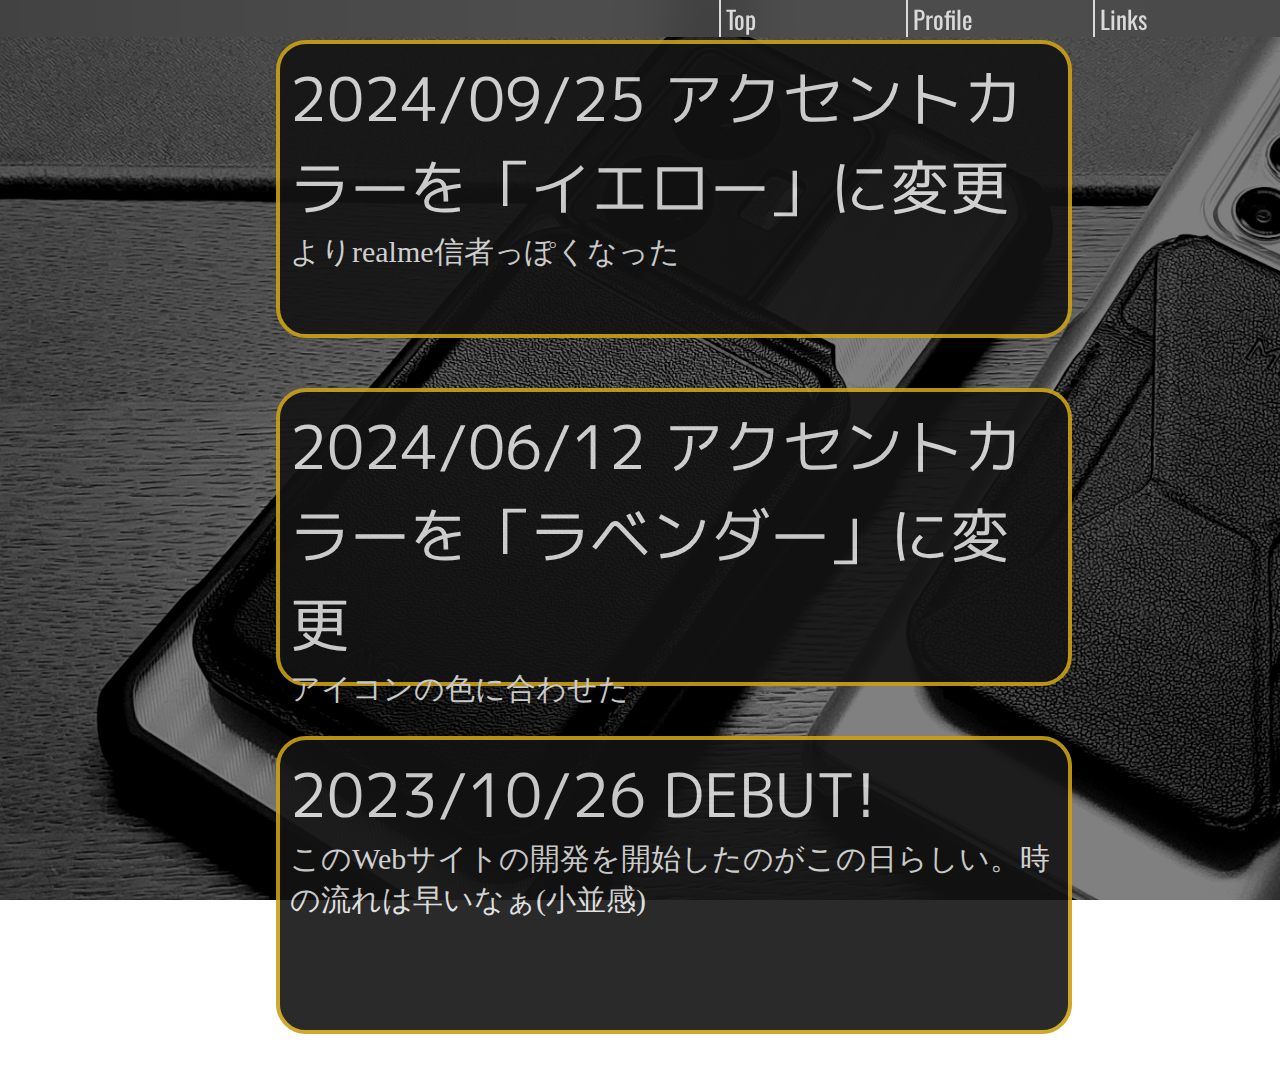
<file: news.html>
<!DOCTYPE html>
<html lang="ja">
<head>
<title>ダジモシャポータル</title>
<meta charset="utf-8">
<link rel="icon" href="images/example.ico">
<link rel="stylesheet" href="newsm.css" media="(max-width:1300px)">
<link rel="stylesheet" href="newsd.css" media="(min-width:1301px)">
</head>
<body>
<header>
<a href="snslinks.html">Links</a>
<a href="profile.html">Profile</a>
<a href="index.html">Top</a>
</header>
<main>
<div id="space"></div>
<ul id="contentsbox">
<li>
<p id="title">2024/09/25 アクセントカラーを「イエロー」に変更</p>
<p id="descrip">よりrealme信者っぽくなった</p>
</li>
<li>
<p id="title">2024/06/12 アクセントカラーを「ラベンダー」に変更</p>
<p id="descrip">アイコンの色に合わせた</p>
</li>
<li>
<p id="title">2023/10/26 DEBUT!</p>
<p id="descrip">このWebサイトの開発を開始したのがこの日らしい。時の流れは早いなぁ(小並感)</p>
</li>
</ul>
</main>
</body>
</html>
</file>
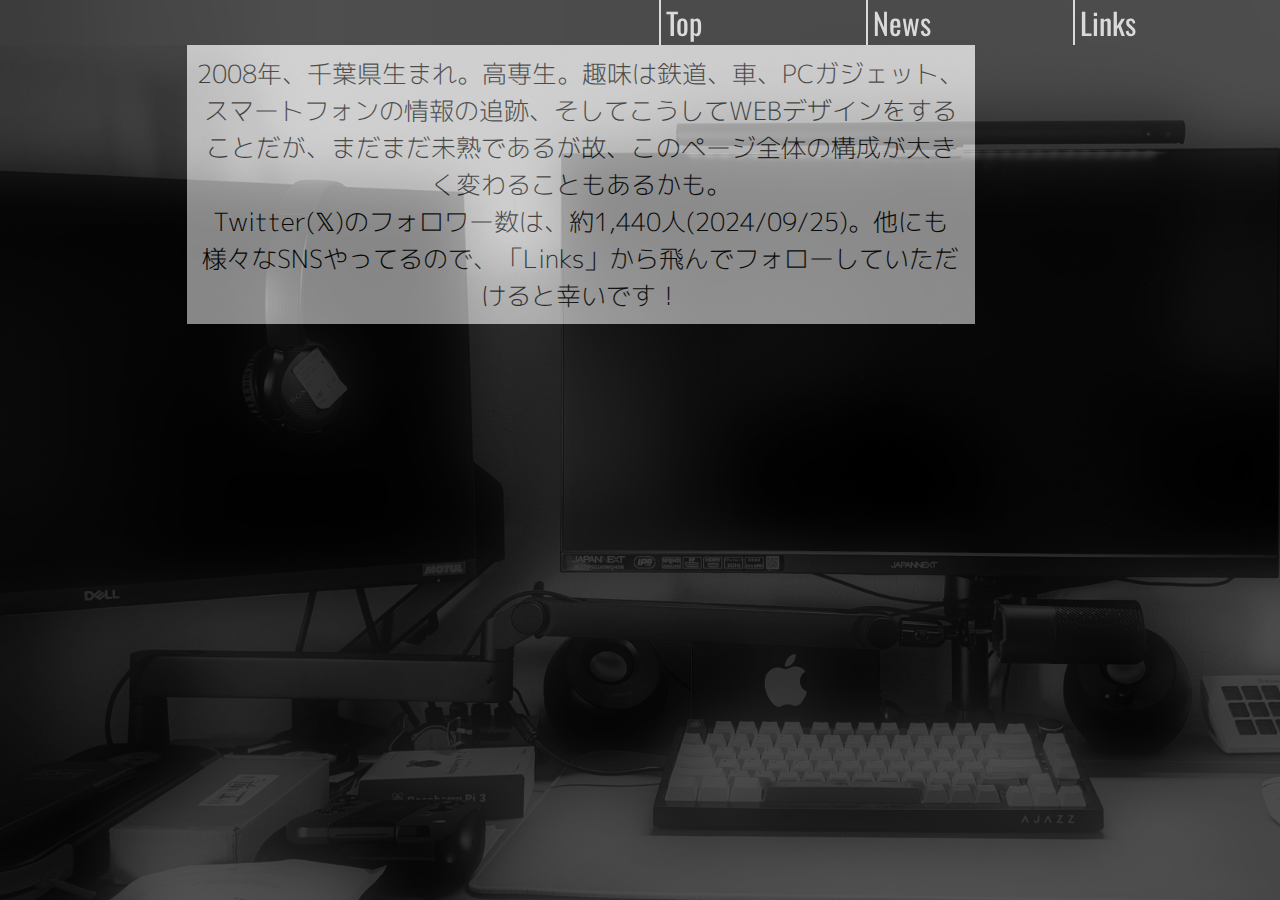
<file: profile.html>
<!DOCTYPE html>
<html lang="ja">
<head>
<title>ダジモシャポータル</title>
<meta charset="utf-8">
<meta name="viewport" content="width=device-width,initial-scale=1">
<link rel="icon" href="images/example.ico">
<link rel="stylesheet" href="profilem.css" media="(max-width:500px)">
<link rel="stylesheet" href="profiled.css" media="(min-width:501px)">
</head>
<body>
<header>
<a href="snslinks.html">Links</a>
<a href="news.html">News</a>
<a href="index.html">Top</a>
</header>
<main>
<div id="space">
</div>
<div id="contentsbox">
<div id="contentsspace"></div>
<div id="contents">
<p>2008年、千葉県生まれ。高専生。趣味は鉄道、車、PCガジェット、スマートフォンの情報の追跡、そしてこうしてWEBデザインをすることだが、まだまだ未熟であるが故、このページ全体の構成が大きく変わることもあるかも。</p>
<p></p>
<p>Twitter(𝕏)のフォロワー数は、約1,440人(2024/09/25)。他にも様々なSNSやってるので、「Links」から飛んでフォローしていただけると幸いです！</p>
</div>
@2024 dajimoxia
</div>
</main>
</body>
</html>
</file>
<file: newsm.css>
@import url('https://fonts.googleapis.com/css?family=Oswald:400,700');
@import url('https://fonts.googleapis.com/css2?family=Kosugi+Maru&family=M+PLUS+1p:wght@100;300;400;500;700;800;900&family=Zen+Maru+Gothic:wght@300;400;500;700;900&display=swap');
*{
    margin: 0;
}
body{
    background-image: url(images/third.jpg);
    width: 100%;
    background-attachment: fixed;
    background-size: cover;
}
:root{
    --accent-color: #caa012;
}
::selection{
    background-color: var(--accent-color);
}
header{
    -webkit-backdrop-filter: blur(30px);
	backdrop-filter: blur(30px);
    position: fixed;
    width: 100%;
    z-index: 1;
}
header a{
    float: left;
    float: right;
    display: block;
    text-decoration: none;
    color: #dadada;
    padding-left: 5px;
    list-style: none;
    font-family: "Oswald";
    font-size: 25px;
    width: 180px;
    border-left: solid 2px #dadada;
    transition: 0.3s;
}
header a:hover{
    background-color: var(--accent-color);
}
main{
    margin: auto;
    width: 100%;
    height: auto;
}
#space{
    height: 40px;
}
#contentsbox{
    list-style: none;
    margin: 0 auto;
    width: 60%;
    height: auto;
    opacity: 0.9;
}
#contentsbox li{
    width: 100%;
    height: 30vh;
    padding: 10px;
    margin-bottom: 50px;
    border-radius: 30px;
    background-color: #131313;
    border: solid 4px #caa012;
    text-decoration: none;
}
#contentsbox li #title{
    color: #ddd;
    font-size: 60px;
    font-family: "M Plus 1P";
}
#contentsbox li #descrip{
    color: #ddd;
    font-size: 30px;
    font-family: "M Plus 1P Light";
}
</file>
<file: newsd.css>
@import url('https://fonts.googleapis.com/css?family=Oswald:400,700');
@import url('https://fonts.googleapis.com/css2?family=Kosugi+Maru&family=M+PLUS+1p:wght@100;300;400;500;700;800;900&family=Zen+Maru+Gothic:wght@300;400;500;700;900&display=swap');
*{
    margin: 0;
}
body{
    background-image: url(images/third.jpg);
    width: 100%;
    background-attachment: fixed;
    background-size: cover;
}
:root{
    --accent-color: #caa012;
}
::selection{
    background-color: var(--accent-color);
}
header{
    -webkit-backdrop-filter: blur(30px);
	backdrop-filter: blur(30px);
    position: fixed;
    width: 100%;
    z-index: 1;
}
header a{
    float: left;
    float: right;
    display: block;
    text-decoration: none;
    color: #dadada;
    padding-left: 5px;
    list-style: none;
    font-family: "Oswald";
    font-size: 30px;
    width: 200px;
    border-left: solid 2px #dadada;
    transition: 0.3s;
}
header a:hover{
    background-color: var(--accent-color);
}
main{
    margin: auto;
    width: 100%;
    height: auto;
}
#space{
    height: 50px;
}
#contentsbox{
    list-style: none;
    display: flex;
    justify-content: center;
    align-items: center;
    margin: 0 auto;
    width: 100%;
    height: auto;
    opacity: 0.9;
}
#contentsbox li{
    width: 25vw;
    height: calc(100vh / 3);
    padding: 10px;
    margin-left: 40px;
    border-radius: 30px;
    background-color: #131313;
    border: solid 4px #caa012;
    text-decoration: none;
}
#contentsbox li #title{
    color: #ddd;
    font-size: 40px;
    font-family: "M Plus 1P";
}
#contentsbox li #descrip{
    color: #dadada;
    font-size: 15px;
    font-family: "M Plus 1P light";
}
</file>
<file: profilem.css>
@import url('https://fonts.googleapis.com/css?family=Oswald:400,700');
@import url('https://fonts.googleapis.com/css2?family=Noto+Serif+JP:wght@400&family=Tilt+Warp&display=swap');
*{
    margin: 0;
}
@font-face {
    font-family: "mp-li";
    src: url(fonts/MPLUS1p-Light.ttf);
}
body{
    background-image: url(images/title.jpg);
    width: 100%;
    position: fixed;
    background-attachment: fixed;
    background-size: cover;
}
:root{
    --accent-color: #caa012;
}
::selection{
    background-color: var(--accent-color);
}
header{
    -webkit-backdrop-filter: blur(30px);
	backdrop-filter: blur(30px);
    position: fixed;
    width: 100%;
    z-index: 1;
}
header a{
    float: left;
    float: right;
    display: block;
    text-decoration: none;
    color: #dadada;
    padding-left: 5px;
    list-style: none;
    font-family: "Oswald";
    font-size: 30px;
    width: 100px;
    border-left: solid 2px #dadada;
    transition: 0.3s;
}
header a:hover{
    background-color: var(--accent-color);
}
main{
    margin: 0;
    width: auto;
}
#contentsbox{
    text-align: center;
    width: 100%;
    height: 100vh;
    background-color: #000;
    -webkit-backdrop-filter: blur(30px);
	backdrop-filter: blur(30px);
    opacity: 0.6;
}
#contentsspace{
    width: 100%;
    height: 5vh;
    background-color: #000;
}
#contents{
    padding: 10px;display: inline-block;
    width: 60%;
    height: outo;
    background-color: #dadada;
}
#contents p{
    font-size: 25px;
    font-family: 'mp-li' , serif;
}
</file>
<file: profiled.css>
@import url('https://fonts.googleapis.com/css?family=Oswald:400,700');
@import url('https://fonts.googleapis.com/css2?family=Noto+Serif+JP:wght@400&family=Tilt+Warp&display=swap');
*{
    margin: 0;
}
@font-face {
    font-family: "mp-li";
    src: url(fonts/MPLUS1p-Light.ttf);
}
body{
    background-image: url(images/title.jpg);
    width: 100%;
    position: fixed;
    background-attachment: fixed;
    background-size: cover;
}
:root{
    --accent-color: #caa012;
}
::selection{
    background-color: var(--accent-color);
}
header{
    -webkit-backdrop-filter: blur(30px);
	backdrop-filter: blur(30px);
    position: fixed;
    width: 100%;
    z-index: 1;
}
header a{
    float: left;
    float: right;
    display: block;
    text-decoration: none;
    color: #dadada;
    padding-left: 5px;
    list-style: none;
    font-family: "Oswald";
    font-size: 30px;
    width: 200px;
    border-left: solid 2px #dadada;
    transition: 0.3s;
}
header a:hover{
    background-color: var(--accent-color);
}
main{
    margin: 0;
    width: auto;
}
#contentsbox{
    text-align: center;
    width: 100%;
    height: 100vh;
    background-color: #000;
    -webkit-backdrop-filter: blur(30px);
	backdrop-filter: blur(30px);
    opacity: 0.6;
}
#contentsspace{
    width: 100%;
    height: 5vh;
    background-color: #000;
}
#contents{
    padding: 10px;display: inline-block;
    width: 60%;
    height: outo;
    background-color: #dadada;
}
#contents p{
    font-size: 25px;
    font-family: 'mp-li' , serif;
}
</file>
